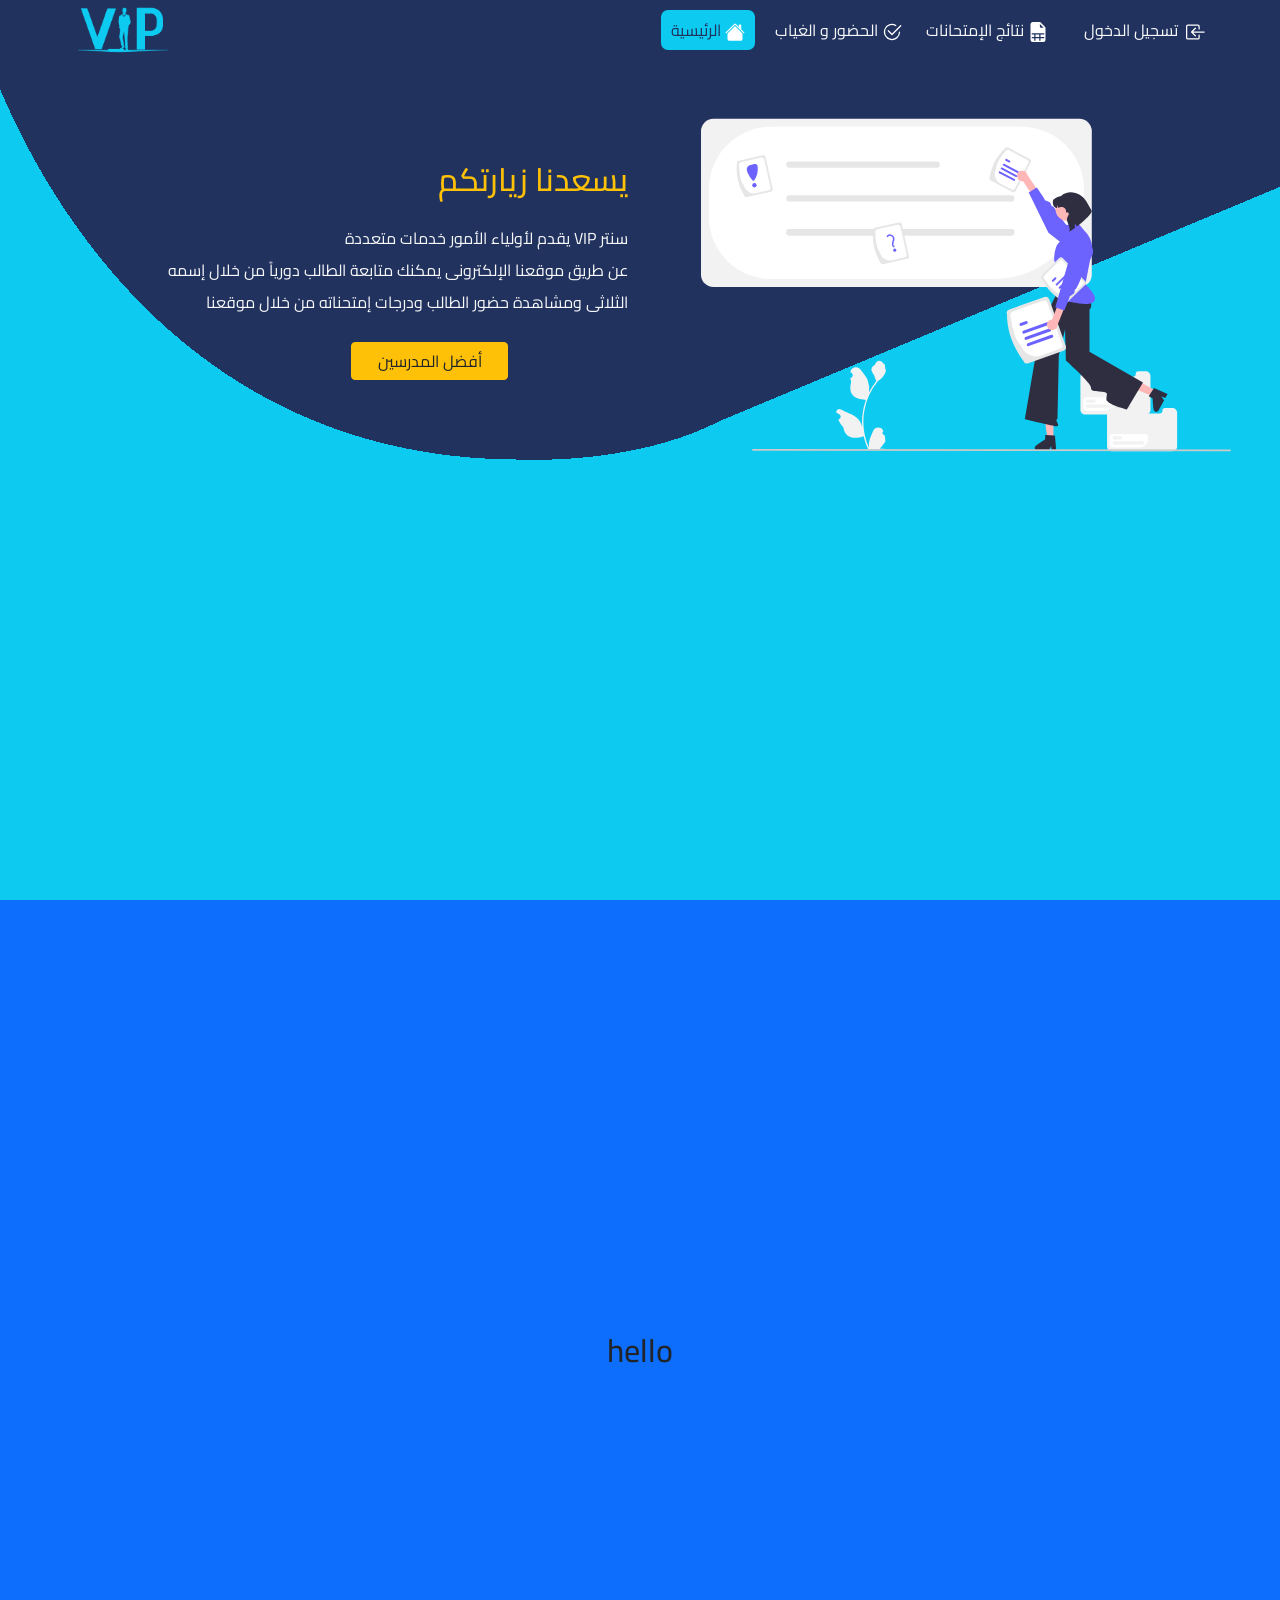
<file: index.html>
<!DOCTYPE html>
<html lang="en" style="overflow-y: scroll">
<head>
    <meta charset="UTF-8">
    <meta http-equiv="X-UA-Compatible" content="IE=edge">
    <meta name="viewport" content="width=device-width, initial-scale=1.0">
    <title>الرئيسية</title>
    <link rel="stylesheet" href="https://cdnjs.cloudflare.com/ajax/libs/font-awesome/4.7.0/css/font-awesome.min.css">
    <!-- Font Google -->
<link rel="preconnect" href="https://fonts.googleapis.com">
<link rel="preconnect" href="https://fonts.gstatic.com" crossorigin>
<link href="https://fonts.googleapis.com/css2?family=Cairo:wght@600&display=swap" rel="stylesheet">
<!-- Bootstrap -->
    <link rel="stylesheet" href="css/bootstrap.min.css">
    <!-- our style -->
    <link rel="stylesheet" href="css/style.css">
</head>
<body style="position: relative;" class="">

<img id="imghome"src="assests/imgs/homefirst.png" alt="">

<div class="row bg-info" style="min-height: calc(100vh - 60px);">

    <div id="col-data" class="col-lg-6 col-12 text-center d-flex flex-column align-items-lg-end align-items-center" style="padding-top: 100px ;z-index: 100;">
        <h2 class="text-warning" style="direction: rtl;">يسعدنا زيارتكم لـ موقعنا ..</h2>
        <p id="home-parag"  class="text-light text-center text-lg-end w-75 my-4" style="cursor: pointer;;direction: rtl; line-height: 2;">سنتر VIP يقدم لأولياء الأمور خدمات متعددة
        <br>
        عن طريق موقعنا الإلكترونى يمكنك متابعة الطالب دورياً من خلال إسمه الثلاثى ومشاهدة حضور الطالب ودرجات إمتحناته من خلال موقعنا
        <br>
        </p>
        <a class="btn btn-warning w-25 text-dark" style="margin: 0 120px;" href="#services">أفضل المدرسين</a>
    </div>
    <div class="col-lg-6 d-none d-lg-block text-center pt-5" style="position: relative; z-index: 100;">
                <img id="img-svg"src="assests/undraw-hdor.svg"  alt="">
    </div>

</div>
<div id="services"class="row bg-primary justify-content-center align-items-center" style="min-height: 100vh;">

<div class="col text-center">
    <h2>hello</h2>
</div>
</div>



    <script src="js/header.js"></script>
    <script src="js/togglemenu.js"></script>
    <script src="js/screens/Home.js"></script>
    <script src="js/bootstrap.bundle.js"></script>
    <script src="js/jquery-3.6.0.min.js"></script>
</body>
</html>
</file>
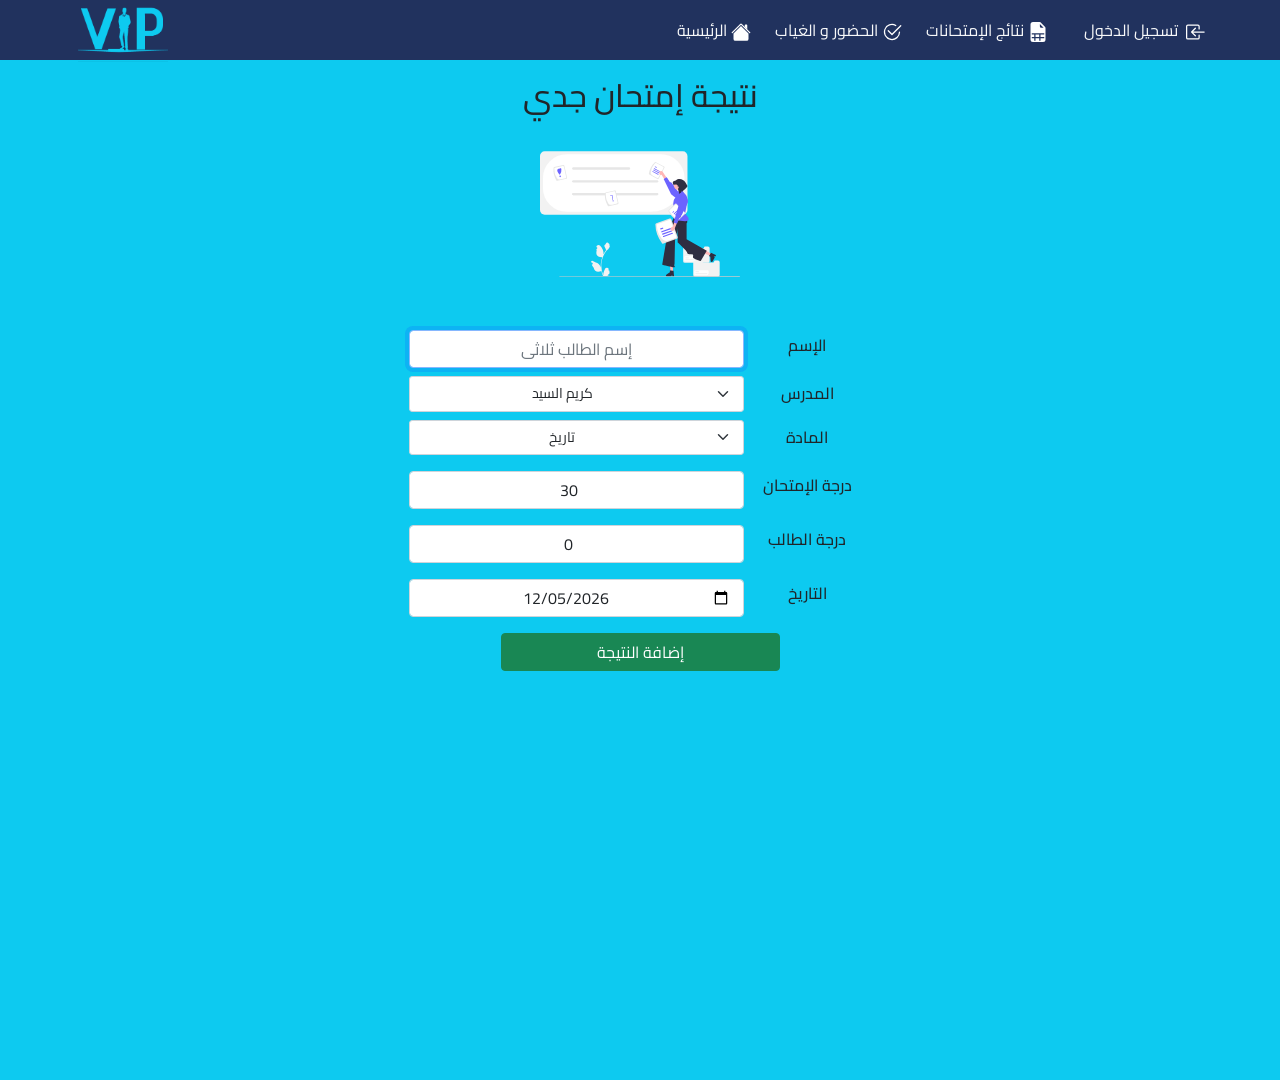
<file: ExamCorrect.html>
<!DOCTYPE html>
<html lang="en">
<head>
    <meta charset="UTF-8">
    <meta http-equiv="X-UA-Compatible" content="IE=edge">
    <meta name="viewport" content="width=device-width, initial-scale=1.0">
<!-- Font Google -->
<link rel="preconnect" href="https://fonts.googleapis.com">
<link rel="preconnect" href="https://fonts.gstatic.com" crossorigin>
<link href="https://fonts.googleapis.com/css2?family=Cairo:wght@600&display=swap" rel="stylesheet">
<!-- Bootstrap -->
    <link rel="stylesheet" href="css/bootstrap.min.css">
    <!-- our style -->
    <link rel="stylesheet" href="css/style.css">
</head>
<body class="bg-info">

    <div class="container d-flex flex-column justify-content-start pt-3 pb-3 align-items-center" style="min-height: calc(120vh - 60px); max-height: calc(120vh - 60px); position: relative;">
        <h2 id="header-newentry" class="text-dark">نتيجة إمتحان جديدة</h2>
        <img src="assests/undraw-hdor.svg" alt="" style="width: 200px;">
        
        <div class="data-form w-100">
            <div class="field w-100 my-2 d-flex justify-content-center">
                <input type="text" placeholder="إسم الطالب ثلاثى" class="form-control text-center mt-2" style="width: 30%;">
               <h6 class="d-flex align-items-center justify-content-center m-2" style="width: 10%;">الإسم</h6>
            </div>
            <div class="field w-100 my-2 d-flex justify-content-center">
               <select class="form-select form-select-sm text-center" style="width: 30%;">
                   <option selected value="كريم السيد">كريم السيد</option>
                   <option value="على الشاذلى">على الشاذلى</option>
                   <option value="عصام أبوالنيل">عصام أبوالنيل</option>
                   <option value="عمرو الصيفي">عمرو الصيفى</option>
                 </select>
               <h6 class="d-flex align-items-center justify-content-center m-2" style="width: 10%;">المدرس</h6>
            </div>
            <div class="field w-100 my-2 d-flex justify-content-center">
               <select class="form-select form-select-sm text-center" style="width: 30%;">
                   <option selected>تاريخ</option>
                   <option value="جغرافيا">جغرافيا</option>
                   <option value="عربى">عربى</option>
                   <option value="كيمياء">كيمياء</option>
                   <option value="فيزياء">فيزياء</option>
                   <option value="إستاتيكا">إستاتيكا</option>
                   <option value="وتفاضل">جبر وتفاضل</option>
                   <option value="ديناميكا">ديناميكا</option>
                 </select>
               <h6 class="d-flex align-items-center justify-content-center m-2" style="width: 10%;">المادة</h6>
            </div>
            <div class="field w-100 my-2 d-flex justify-content-center">
                <input type="number" value="30" class="form-control text-center mt-2" style="width: 30%;">
               <h6 class="d-flex align-items-center justify-content-center m-2" style="width: 10%;">درجة الإمتحان</h6>
            </div>
            <div class="field w-100 my-2 d-flex justify-content-center">
                <input type="number" value="0" class="form-control text-center mt-2" style="width: 30%;">
               <h6 class="d-flex align-items-center justify-content-center m-2" style="width: 10%;">درجة الطالب</h6>
            </div>
            <!-- Date input -->
            <div class="field w-100 my-2 d-flex justify-content-center">
               <input type="date" class="form-control text-center mt-2" style="width: 30%;">
              <h6 class="d-flex align-items-center justify-content-center  m-2" style="width: 10%;">التاريخ</h6>
            </div>

        </div>
        <div class="btn btn-success w-25 mx-auto my-2">إضافة النتيجة</div>
        
    <div class="alert mb-5 alert-danger d-none pb-4 w-50 text-center">برجاء التأكد من كتابة إسم الطالب ثلاثى ، والتأكد من
        كتابة حرف الـ ي بالنقاط</div>
    
    </div>
<script src="js/header.js"></script>
<script src="js/togglemenu.js"></script>

<script src="js/screens/ExamCorrect.js"></script>
<script src="js/bootstrap.bundle.js"></script>
<script src="js/jquery-3.6.0.min.js"></script>
</body>
</html>
</file>
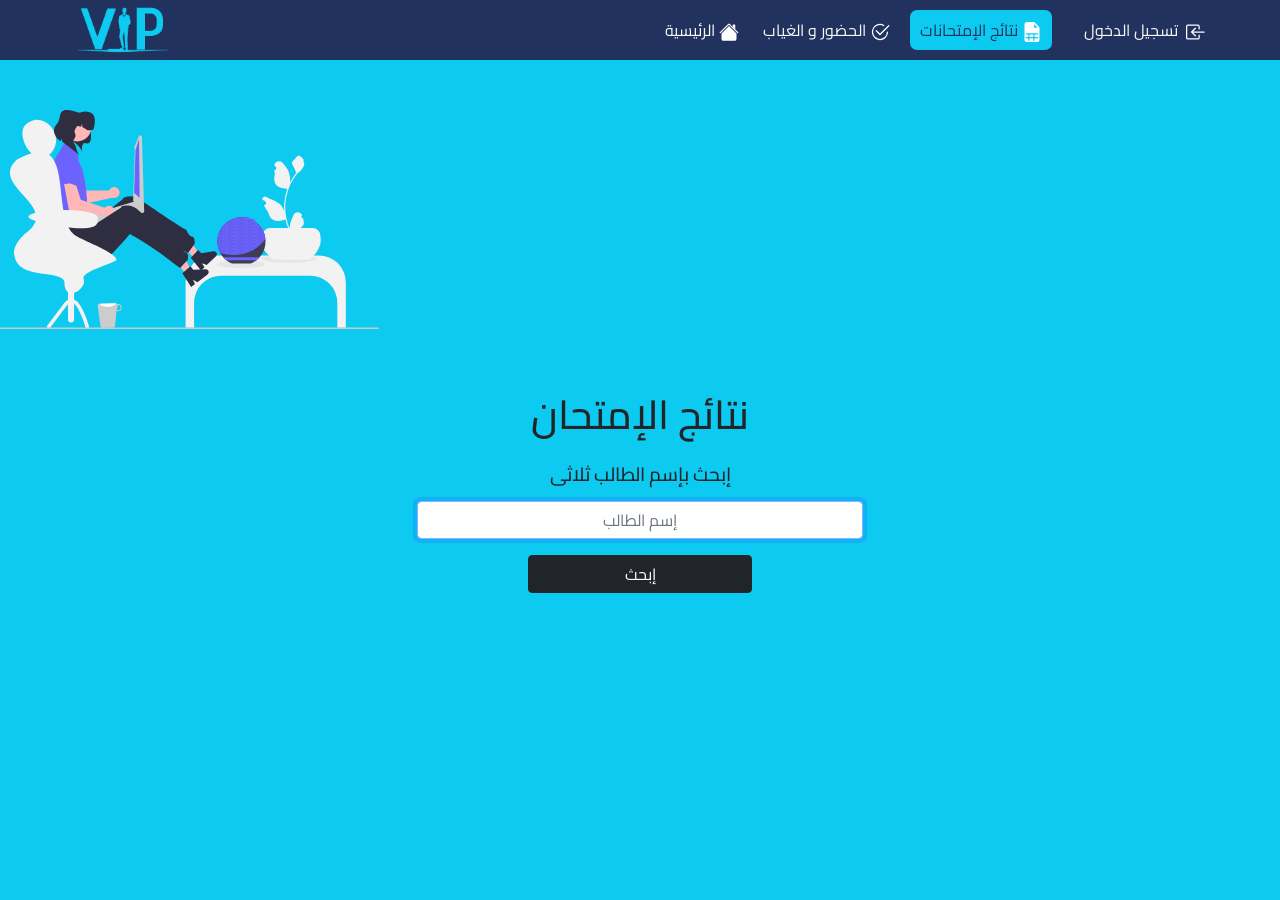
<file: ExamResults.html>
<!DOCTYPE html>
<html lang="en">
<head>
    <meta charset="UTF-8">
    <meta http-equiv="X-UA-Compatible" content="IE=edge">
    <meta name="viewport" content="width=device-width, initial-scale=1.0">
    <title>نتائج الإمتحانات</title>
<!-- Font Google -->
<link rel="preconnect" href="https://fonts.googleapis.com">
<link rel="preconnect" href="https://fonts.gstatic.com" crossorigin>
<link href="https://fonts.googleapis.com/css2?family=Cairo:wght@600&display=swap" rel="stylesheet">
<!-- Bootstrap -->
    <link rel="stylesheet" href="css/bootstrap.min.css">
    <!-- our style -->
    <link rel="stylesheet" href="css/style.css">
</head>
<body class="bg-info">


<div class="container text-center d-flex flex-column align-items-center justify-content-center" style="min-height: calc(100vh - 60px); position: relative;">

    <img class="d-none d-lg-block" src="assests/undraw-exams.svg"
    style="position: absolute; top: 50px;left: -90px; width: 35%;" alt="">
   <h2 id="txt-header" class="my-4" style="font-size: 40px;">نتائج الإمتحانات</h2>
   <h6 id="desc" style="font-size: 19px;">إبحث بإسم الطالب ثلاثى لتظهر نتائج الإمتحانات السابقة</h6>
   <input  id="input" type="text" placeholder="إسم الطالب" class="form-control text-center mx-auto mt-3" style="width: 40%;">
   <div id="btn-hdor" class="btn btn-dark mt-3" style="width: 20%;">إبحث</div>
    <div class="alert d-none alert-danger mt-4 w-50 "></div>
    <table class="mt-4 d-none table-info table table-dark table-hover table-bordered text-center">
        <thead>
          <tr>
              
              <th scope="col">التعديلات</th>
              <th scope="col">التاريخ</th>
              <th scope="col">الدرجة الفعلية</th>
              <th scope="col">درجة الإمتحان</th>
              <th scope="col">المدرس</th>
              <th scope="col">المادة</th>
              <th scope="col">الإسم</th>
            <th scope="col">ID</th>
          </tr>
        </thead>
        <tbody>
            <tr>
                <td>22/2/2022</td>
                <td>20</td>
                <td>30</td>
                <td>كريم الشاذلى</td>
                <td>جغرافيا</td>
                <td>سيد محمد على</td>
                <td>1</td>
            </tr>
            <tr>
                
           
                <td>فارغ</td>
                <td>فارغ</td>
                <td>فارغ</td>
                <td>فارغ</td>
                <td>فارغ</td>
                <td>فارغ</td>
                <td>فارغ</td>
            </tr>
        </tbody>
      </table>
</div>
<script src="js/screens/ExamResults.js"></script>
<script src="js/header.js"></script>
<script src="js/togglemenu.js"></script>

<script src="js/bootstrap.bundle.js"></script>
<script src="js/jquery-3.6.0.min.js"></script>
</body>
</html>
</file>
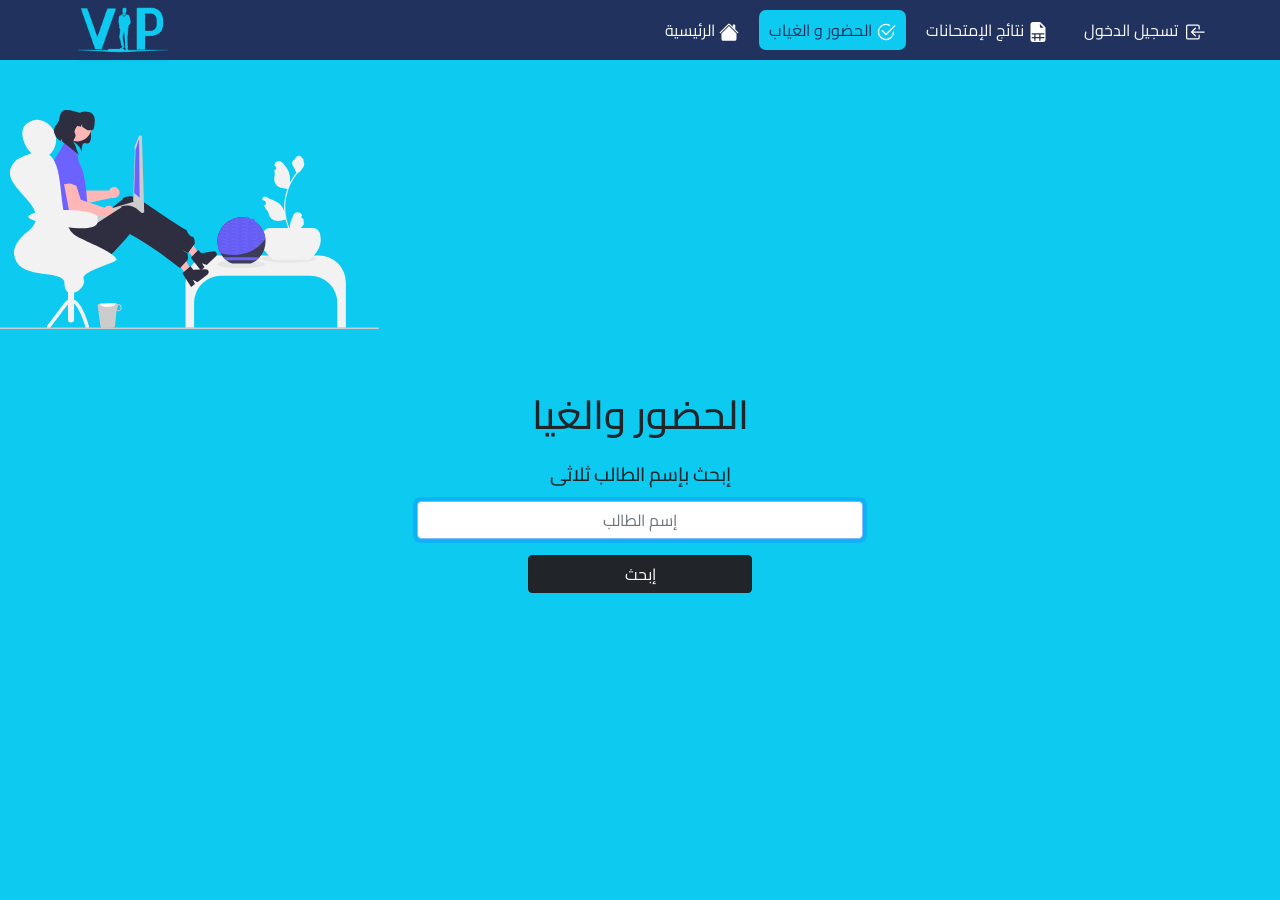
<file: Hdor.html>
<!DOCTYPE html>
<html lang="en">
<head>
    <meta charset="UTF-8">
    <meta http-equiv="X-UA-Compatible" content="IE=edge">
    <meta name="viewport" content="width=device-width, initial-scale=1.0">
    <title>الحضور والغياب</title>
<!-- Font Google -->
<link rel="preconnect" href="https://fonts.googleapis.com">
<link rel="preconnect" href="https://fonts.gstatic.com" crossorigin>
<link href="https://fonts.googleapis.com/css2?family=Cairo:wght@600&display=swap" rel="stylesheet">
<!-- Bootstrap -->
    <link rel="stylesheet" href="css/bootstrap.min.css">
    <!-- our style -->
    <link rel="stylesheet" href="css/style.css">
</head>
<body class="bg-info">


<div class="container text-center d-flex flex-column align-items-center justify-content-center" style="min-height: calc(100vh - 60px); position: relative;">

    <img class="d-none d-lg-block" src="assests/undraw-exams.svg"
    style="position: absolute; top: 50px;left: -90px; width: 35%;" alt="">
   <h2 id ="txt-header" class="my-4" style="font-size: 40px;">الحضور والغياب</h2>
   <h6 id="desc" style="direction: rtl; font-size: 19px;">إبحث بإسم الطالب ثلاثى ليظهر حضور وغياب الطالب ...</h6>
   <input id="input" type="text" placeholder="إسم الطالب" class="form-control text-center mx-auto mt-3" style="width: 40%;">
   <div id="btn-hdor" class="btn btn-dark mt-3" style="width: 20%;">إبحث</div>
    <div class="alert d-none alert-danger mt-4 w-50 "></div>
   <table class="mt-4 d-none table-info table table-dark table-hover table-bordered text-center">
        <thead>
          <tr>
              
              <th class="actions d-none" scope="col">التعديلات</th>
              <th scope="col">التاريخ</th>
              <th scope="col">المدرس</th>
              <th scope="col">المادة</th>
              <th scope="col">الإسم</th>
            <th scope="col">ID</th>
          </tr>
        </thead>
        <tbody>
            <tr>
                <td>22/2/2022</td>
                <td>كريم الشاذلى</td>
                <td>جغرافيا</td>
                <td>سيد محمد على</td>
                <td>1</td>
            </tr>
            <tr>
                
           
                <td>فارغ</td>
                <td>فارغ</td>
                <td>فارغ</td>
                <td>فارغ</td>
                <td>فارغ</td>
            </tr>
        </tbody>
      </table>
</div>



<script src="js/screens/Hdor.js"></script>
<script src="js/header.js"></script>
<script src="js/togglemenu.js"></script>

<script src="js/bootstrap.bundle.js"></script>
<script src="js/jquery-3.6.0.min.js"></script>
</body>
</html>
</file>
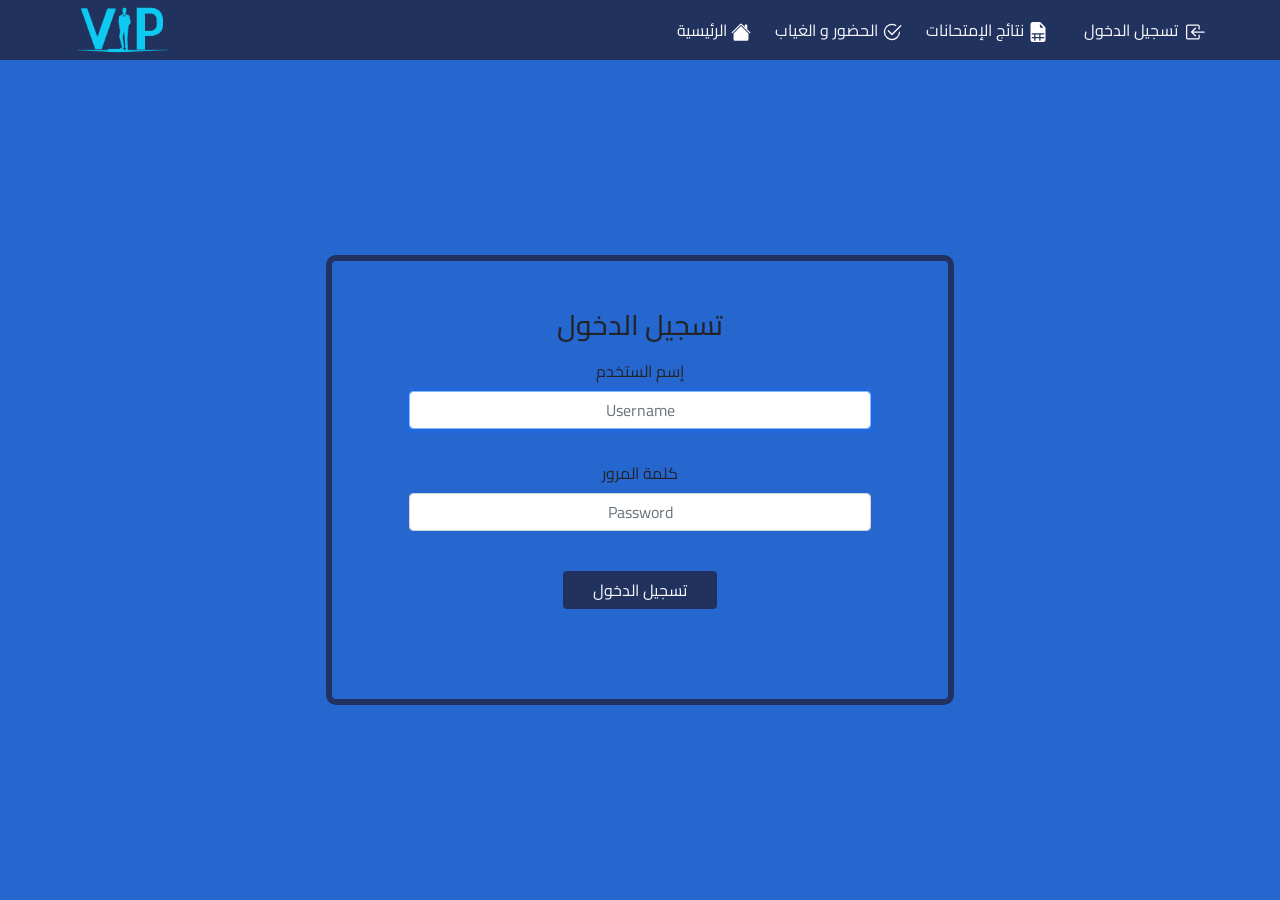
<file: Login.html>
<!DOCTYPE html>
<html lang="en">
<head>
    <meta charset="UTF-8">
    <meta http-equiv="X-UA-Compatible" content="IE=edge">
    <meta name="viewport" content="width=device-width, initial-scale=1.0">
<!-- Font Google -->
<link rel="preconnect" href="https://fonts.googleapis.com">
<link rel="preconnect" href="https://fonts.gstatic.com" crossorigin>
<link href="https://fonts.googleapis.com/css2?family=Cairo:wght@600&display=swap" rel="stylesheet">
<!-- Bootstrap -->
    <link rel="stylesheet" href="css/bootstrap.min.css">
    <!-- our style -->
    <link rel="stylesheet" href="css/login.css">
</head>
<body>



<!-- Login Form  -->
<div class="row justify-content-center align-items-center py-4" style="min-height: calc(100vh - 60px); position: relative; background-color: #2666CF;">
<div class="col-6 text-center">
<div class="main-login pt-5">
    <h3>تسجيل الدخول</h3>
    <div class="data my-3 w-75">
        <label class="mb-2">إسم الستخدم</label>
        <input type="text" name="username" class="form-control" placeholder="Username">
    </div>
    <div class="data my-3 w-75">
        <label class="mb-2">كلمة المرور</label>
        <input type="password" name ="password " class="form-control" placeholder="Password">
    </div>
    <div id="#btnlogin" class="btn btn-login text-light w-25 mt-4" style="background-color:#21325E;">تسجيل الدخول</div>
    <div class="alert d-none alert-warning mt-3">من فضلك تأكد من إسم المستخدم وكلمة المرور</div>


</div>

</div>

</div>



    <script src="js/header.js"></script>
<script src="js/togglemenu.js"></script>

    <script src="js/screens/Login.js"></script>
    <script src="js/bootstrap.bundle.js"></script>
    <script src="js/jquery-3.6.0.min.js"></script>
</body>
</html>
</file>
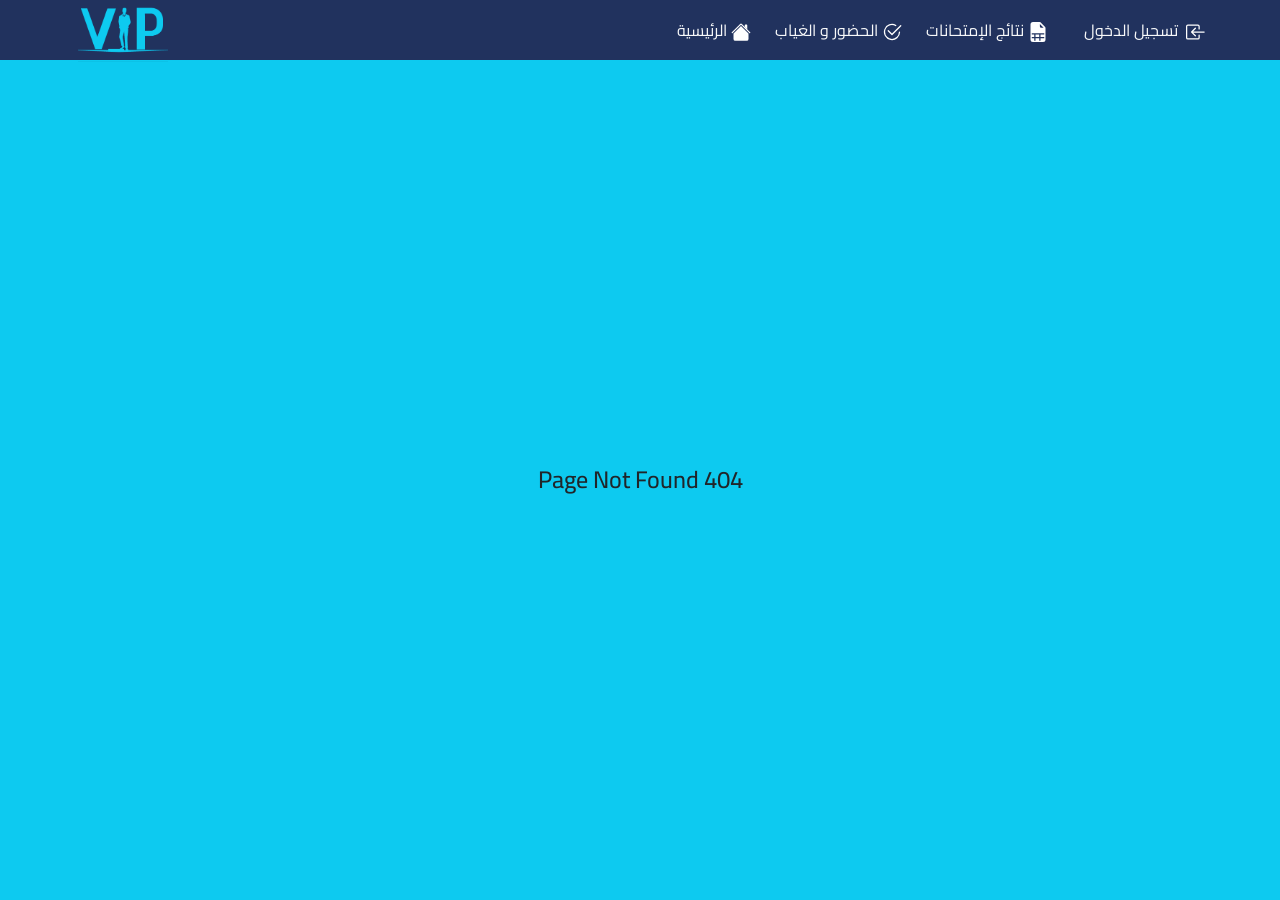
<file: NewEntry.html>
<!DOCTYPE html>
<html lang="en">
<head>
    <meta charset="UTF-8">
    <meta http-equiv="X-UA-Compatible" content="IE=edge">
    <meta name="viewport" content="width=device-width, initial-scale=1.0">
<!-- Font Google -->
<link rel="preconnect" href="https://fonts.googleapis.com">
<link rel="preconnect" href="https://fonts.gstatic.com" crossorigin>
<link href="https://fonts.googleapis.com/css2?family=Cairo:wght@600&display=swap" rel="stylesheet">
<!-- Bootstrap -->
    <link rel="stylesheet" href="css/bootstrap.min.css">
    <!-- our style -->
    <link rel="stylesheet" href="css/style.css">
</head>
<body class="bg-info">

<div class="container d-flex flex-column justify-content-start pt-3 align-items-center" style="min-height: calc(106vh - 60px); max-height: calc(106vh - 60px);">
<h2 id="header-newentry" class="text-dark">إضافة حضور لطالب</h2>
<img src="assests/undraw-hdor.svg" alt="" style="width: 200px;">

<div class="data-form w-100">
    <div class="field w-100 my-2 d-flex justify-content-center">
        <input type="text" placeholder="إسم الطالب ثلاثى" class="form-control text-center mt-2" style="width: 30%;">
       <h6 class="d-flex align-items-center justify-content-center m-2" style="width: 10%;">الإسم</h6>
    </div>
    <div class="field w-100 my-2 d-flex justify-content-center">
       <select class="form-select form-select-sm text-center" style="width: 30%;">
           <option value="كريم السيد" selected>كريم السيد</option>
           <option value="على الشاذلى">على الشاذلى</option>
           <option value="عصام أبوالنيل">عصام أبوالنيل</option>
           <option value="عمرو الصيفى">عمرو الصيفى</option>
         </select>
       <h6 class="d-flex align-items-center justify-content-center m-2" style="width: 10%;">المدرس</h6>
    </div>
    <div class="field w-100 my-2 d-flex justify-content-center">
       <select class="form-select form-select-sm text-center" style="width: 30%;">
           <option selected>تاريخ</option>
           <option value="جغرافيا">جغرافيا</option>
           <option value="عربى">عربى</option>
           <option value="كيمياء">كيمياء</option>
           <option value="فيزياء">فيزياء</option>
           <option value="إستاتيكا">إستاتيكا</option>
           <option value="جبر وتفاضل">جبر وتفاضل</option>
           <option value="ديناميكا">ديناميكا</option>
         </select>
       <h6 class="d-flex align-items-center justify-content-center m-2" style="width: 10%;">المادة</h6>
    </div>
    <div class="field w-100 my-2 d-flex justify-content-center">
       <input type="date" class="form-control text-center  mt-2" style="width: 30%;">
      <h6 class="d-flex align-items-center justify-content-center  m-2" style="width: 10%;">التاريخ</h6>
    </div>
</div>
<div class="btn btn-success w-25 mx-auto my-2">حضور</div>

    <div class="alert mb-5 alert-danger d-none pb-4 w-50 text-center">برجاء التأكد من كتابة إسم الطالب ثلاثى ، والتأكد من كتابة حرف الـ ي بالنقاط</div>

    </div>

        <script src="js/screens/NewEntry.js"></script>
    <script src="js/header.js"></script>
<script src="js/togglemenu.js"></script>

    <script src="js/bootstrap.bundle.js"></script>
    <script src="js/jquery-3.6.0.min.js"></script>
</body>
</html>
</file>
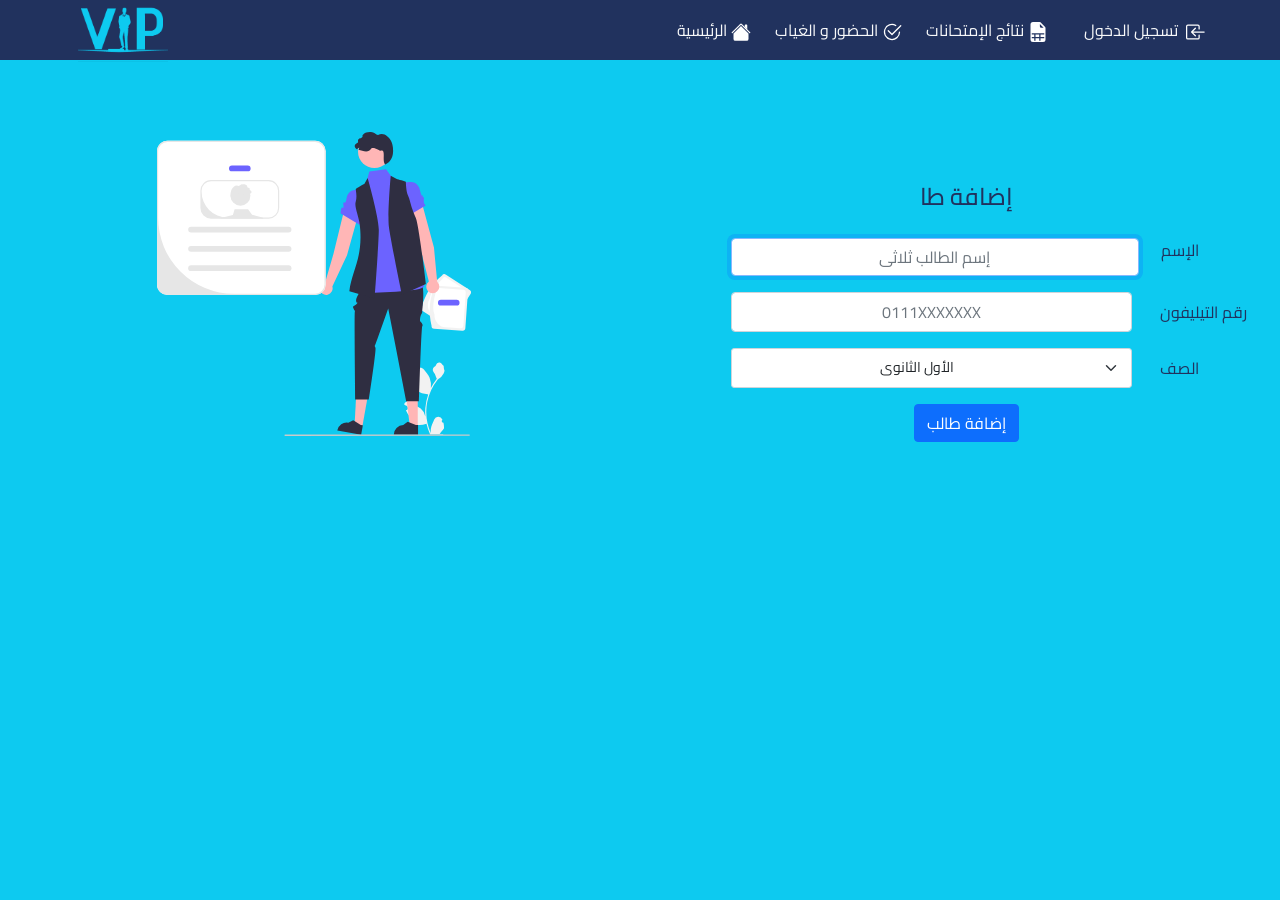
<file: NewStudient.html>
<!DOCTYPE html>
<html lang="en">
<head>
    <meta charset="UTF-8">
    <meta http-equiv="X-UA-Compatible" content="IE=edge">
    <meta name="viewport" content="width=device-width, initial-scale=1.0">
<!-- Font Google -->
<link rel="preconnect" href="https://fonts.googleapis.com">
<link rel="preconnect" href="https://fonts.gstatic.com" crossorigin>
<link href="https://fonts.googleapis.com/css2?family=Cairo:wght@600&display=swap" rel="stylesheet">
<!-- Bootstrap -->
    <link rel="stylesheet" href="css/bootstrap.min.css">
    <!-- our style -->
    <link rel="stylesheet" href="css/newstudient.css">
</head>
<body>


<div class="addstu bg-info" style="position: relative; min-height:calc(100vh - 60px); width: 100%;">

    <div class="row align-items-center pt-5">

    <div class="col-6 d-none d-lg-block py-4 text-center">
<img src="assests/undraw.svg" alt="" style="width: 50%; max-width: 100%;"> 

    </div>

    <div id="columnData" class="col-lg-6 col-sm-12 text-center pt-5">
     <h4 style="direction: rtl" class="py-4">إضافة طالب جديد ...</h4>
    <div class="field d-flex mx-auto my-3 w-75">
    <input type="text" placeholder="إسم الطالب ثلاثى" class="form-control">
    <label class="text-light">الإسم</label>
    </div>
    <div class="field d-flex mx-auto my-3 w-75">
    <input type="text" placeholder="0111XXXXXXX" class="form-control">
    <label class="text-light p-2">رقم التيليفون</label>
    </div>
    <div class="field d-flex mx-auto my-3 w-75">
        <select class="form-select form-select-sm text-center">
            <option value="الأول الثانوى" selected>الأول الثانوى</option>
            <option value="الثانى الثانوى">الثانى الثانوى</option>
            <option value="الثالث الثانوى">الثالث الثانوى</option>
          </select>
    <label class="text-light p-2">الصف</label>
          
    </div>
    <div class="btn btn-primary">إضافة طالب</div>
    <div class="alert d-none alert-danger mx-auto mt-4 w-50 "></div>

    
</div>

</div>



<script src="js/header.js"></script>
<script src="js/screens/NewStu.js"></script>
<script src="js/togglemenu.js"></script>

<script src="js/bootstrap.bundle.js"></script>
<script src="js/jquery-3.6.0.min.js"></script>
</body>
</html>
</file>
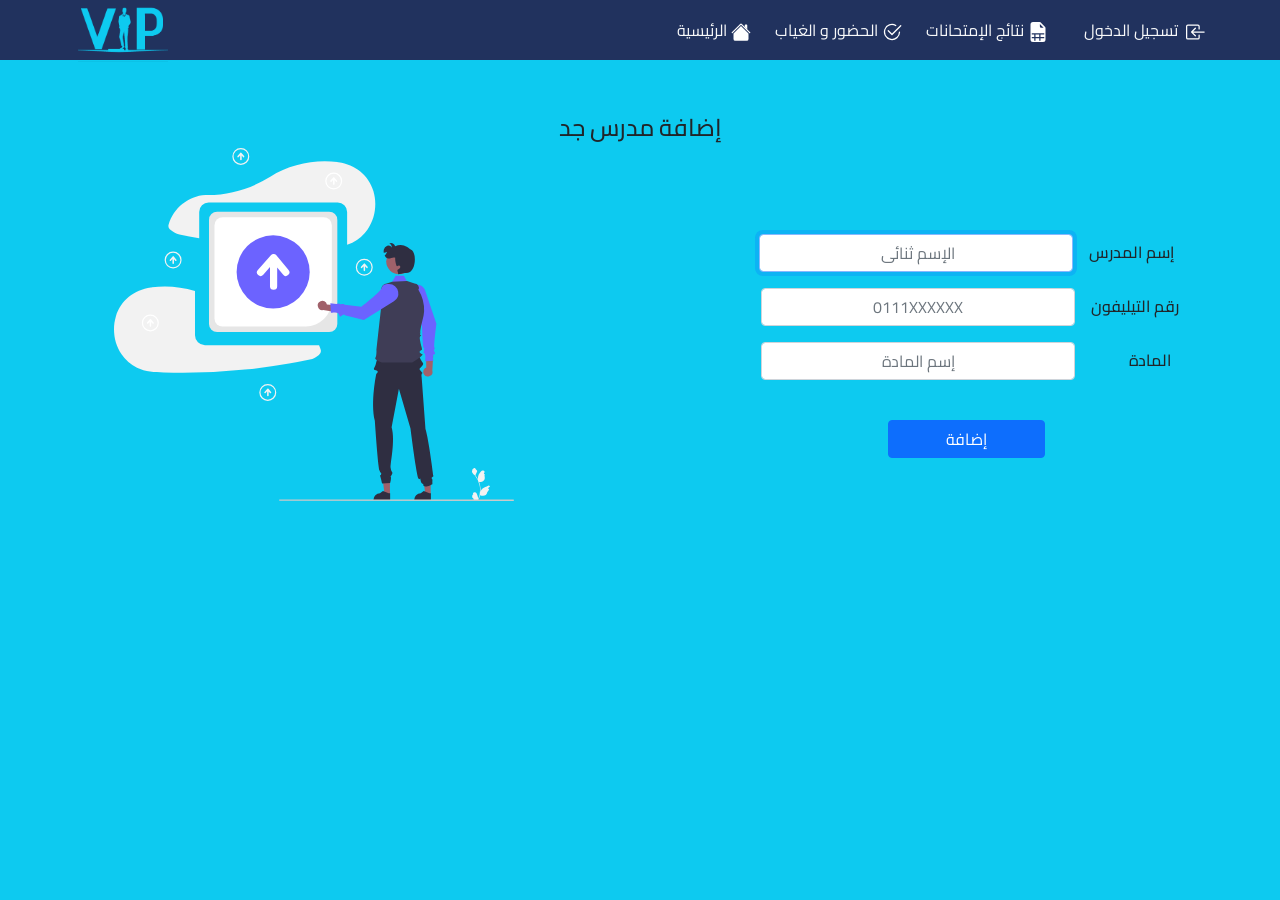
<file: NewTeacher.html>
<!DOCTYPE html>
<html lang="en">
<head>
    <meta charset="UTF-8">
    <meta http-equiv="X-UA-Compatible" content="IE=edge">
    <meta name="viewport" content="width=device-width, initial-scale=1.0">
<!-- Font Google -->
<link rel="preconnect" href="https://fonts.googleapis.com">
<link rel="preconnect" href="https://fonts.gstatic.com" crossorigin>
<link href="https://fonts.googleapis.com/css2?family=Cairo:wght@600&display=swap" rel="stylesheet">
<!-- Bootstrap -->
    <link rel="stylesheet" href="css/bootstrap.min.css">
<!-- our style -->
    <link rel="stylesheet" href="css/style.css">
</head>
<body class="bg-info">
<!-- Header -->

<div class="teacherArea w-100 text-center">
<h4 id="header" class="text-dark mt-5">إضافة مدرس جديد</h4>
<div class="row">
    <div class="col-lg-6 d-none d-lg-block">
        <img src="assests/undraw-teacher.svg" style="width: 400px;" alt="">
    </div>
    <div class="col-lg-6 col-12 text-left" style="padding-top: 70px;">
       <div class="field my-3 d-flex justify-content-center">
           <input class="form-control text-center" placeholder=" الإسم ثنائى" style="width: 50%;" type="text" >
           <h6 class="m-0 ms-3 d-flex align-items-center justify-content-end">إسم المدرس</h6>
        </div>
       <div class="field my-3 d-flex justify-content-center">
           <input class="form-control text-center" placeholder="0111XXXXXX" style="width: 50%;" type="text" >
           <h6 class="m-0 ms-3 d-flex align-items-center" style="margin-left: 60px;width: 80px;white-space: nowrap;">رقم التيليفون</h6>
        </div>
       <div class="field my-3 d-flex justify-content-center">
           <input class="form-control text-center" placeholder="إسم المادة" style="width: 50%;" type="text" >
           <h6 class="m-0 ms-3 d-flex align-items-center justify-content-end" style="margin-left: 60px ;width: 80px;white-space: nowrap;">المادة</h6>
        </div>
        <div class="btn btn-primary mt-4 w-25">إضافة</div>
        <div class="alert d-none alert-danger mx-auto mt-4 w-50 "></div>
    </div>
</div>
</div>

<script src="js/header.js"></script>
<script src="js/togglemenu.js"></script>

<script src="js/screens/NewTeacher.js"></script>
<script src="js/bootstrap.bundle.js"></script>
<script src="js/jquery-3.6.0.min.js"></script>
</body>
</html>
</file>
<file: css/style.css>
*{
    box-sizing: border-box;
    margin: 0;
    padding: 0;
}
html{
    scroll-behavior: smooth;
}
body{
overflow-x: hidden;
font-family: "Cairo";
font-size: 16px;
}
h1,h2,h3,h4,h5,h6{
    margin: 0 ;
    padding: 0 ;

    cursor: pointer;

}
ul{
    list-style: none;
    margin: 0 !important;
    padding: 0 !important;
}
a{
text-decoration: none;
}





/* Start Header */
h4{
    height: 40px;
    display: flex;
    justify-content: center;
    align-items: center;
    color: wheat;
}

header{
position: relative;
z-index: 1000 !important;

}
header nav {
height: 100%;
}


header h4{
    cursor: pointer;
}

@media (min-width: 990px) {

   header .container nav ul li a.active {
    background-color: #0dcaf0;
    color: #21325e !important;
    padding: 5px 10px !important;
    border-radius: 7px;
} 
}

@media (min-width:319px) and (max-width:990px) {

    header .container{
    padding: 20px !important;
    }

    header .container img{
        max-width: 75px !important;
    }
    header .container nav{
    display: block !important;  
    position: absolute;
    top: 60px;
    left: 0;
    width: 103.8% !important;
    height: 0vh;
    background-color: #314781;
    overflow: hidden;
    transition: 1.2s;
}
 header .container nav ul{
     flex-direction: column !important;
    justify-content: center !important;

 }

 header .container nav ul li{
     margin-bottom: 30px !important;
 }

 .dropdown-toggle{
     background-color: white !important;
 }

 
}





/* End Header */


/* ========== Start Home Page ========= */
/* Animations */

@keyframes imghome {
    0%{
        right: -100%;
    }
   100%{
        right: 50%;
    }
}

@keyframes svg-big {
    0%{
        top: -615px;
    }
    100%{
top:-150;
    }
}

@keyframes parag-animation {
    0%{
        opacity: 0;
        line-height: 0;
    }
    100%{
        opacity: 1 ;
        line-height: 2 ;
    }
}
@keyframes btn-animation {
    0%{
        opacity: 0;
    
    }
    100%{
        opacity: 1 ;
        
    }
}

#imghome{
    position: absolute;
    top: -150px;
    left: -25px;
    animation: svg-big 1s forwards ease-out;

}
#img-svg{
    width: 530px;
    position: absolute;
    top: -40px;
    right: -1000px;
    transform: translateX(50%);
    animation: imghome 1.5s forwards 0.3s ease-out;

}

p#home-parag{
    line-height: 0 ;
    opacity: 0 ;
    transition: 1.5s;
    animation: parag-animation 1.2s forwards ease-in-out 3s;
}

div#col-data a.btn.btn-warning{
    
    opacity: 0 ;
    animation: btn-animation 1.2s forwards ease-in-out 4s;
}

@media (min-width:318px ) and (max-width:1025px) {
    

    #imghome{
        position: absolute;
        top: -150px;
        left: -200px;
    }

   div.row div#col-data .btn{
        
    white-space: nowrap;
    width: fit-content;

    }

    
}


@media (min-width:991px) and (max-width:1200px) {
    #img-svg{
        position: absolute;
        width: 470px;
        top: 10px;
        right: 50%;
        transform: translateX(50%);
    animation: imghome 1s forwards 0.3s;

    }
}

@media (min-width:319px) and (max-width:426px) {
    
    #imghome{
        position: absolute;
        top: -150px;
        left: -250px;
    }

    #col-data{
        padding-top: 25px !important ;
    }

    #col-data p{
        transition: 2s;
      
    }

    div.row div#col-data .btn{
        width: 50% !important;
    }
}

/* ========== End Home PAge ========= */
/* ========== Login Page ============ */

.main-login{
    height: 450px;
     border: 6px solid  #21325E;
      border-radius: 10px;
       display: flex;
       flex-direction: column;
       align-items: center;
       
}

.btn-login{
    transition: 0.3s;
}
.btn-login:hover{
    background-color: #2b3950 !important;
}

input{
    text-align: center;
}


/* ========== End Login Page ============ */

/* ========== Add Studient Page ============ */

.addstu .row .col- .field label{
    white-space: nowrap !important;
}   

.addstu .row #columnData{
    background-color: red;
}

div#columnData h4 {
    color: #21325E !important;
}

div#columnData div.field label{
white-space: nowrap !important ;
margin-left: 20px;
color: #21325E !important;
}



/* ========== End Add Studient Page ============ */



/* ========== Start Exam Results ============ */




    @media (min-width:319px) {

       .container #input{
            width: 70%;
        }
        
    }

    @media (min-width:766px) {

       .container #input{
            width: 40%;
        }
        
    }

/* ========== End Exam Rsults ============ */


/* Start Hdor And Gheyad  */

@media (min-width:319px) and (max-width:426px) {

    .container h2#txt-header{
        font-size: 30px !important;
    }  
        .container #input{
                        width: 100% !important;
        }
        .container div#btn-hdor{
            width: 70% !important;
        } 

        .container div.alert{
            min-width: 100%;
        }
    
}


/* End Hdor And Gheyad  */
</file>
<file: css/login.css>
*{
    box-sizing: border-box;
    margin: 0;
    padding: 0;
}
html{
    scroll-behavior: smooth;
}
body{
overflow-x: hidden;
font-family: "Cairo";
font-size: 16px;
}
h1,h2,h3,h4,h5,h6{
    margin: 0 ;
    padding: 0 ;

    cursor: pointer;

}
ul{
    list-style: none;
    margin: 0 !important;
    padding: 0 !important;
}
a{
text-decoration: none;
}


/* Start Header */
h4{
    height: 40px;
    display: flex;
    justify-content: center;
    align-items: center;
    color: wheat;
}

header{
position: relative;
z-index: 1000 !important;

}
header nav {
height: 100%;
}


header h4{
    cursor: pointer;
}
header .container nav ul li a.active {
    background-color: #0dcaf0;
    color: #21325e !important;
    padding: 5px 10px !important;
    border-radius: 7px;
}
@media (min-width:319px) and (max-width:990px) {

    header .container{
    padding: 20px !important;
    }

    header .container img{
        max-width: 75px !important;
    }
    header .container nav{
    display: block !important;  
    position: absolute;
    top: 60px;
    left: 0;
    width: 103.8% !important;
    height: 0vh;
    background-color: #314781;
    overflow: hidden;
    transition: 1.2s;
    z-index: 100000;
}
 header .container nav ul{
     flex-direction: column !important;
    justify-content: center !important;

 }

 header .container nav ul li{
     margin-bottom: 30px !important;
 }

 .dropdown-toggle{
     background-color: white !important;
 }

 
}

/* End Header */


/* Start Login */

.main-login{
    height: 450px;
     border: 6px solid  #21325E;
      border-radius: 10px;
       display: flex;
       flex-direction: column;
       align-items: center;
       
}

.btn-login{
    transition: 0.3s;
}
.btn-login:hover{
    background-color: #2b3950 !important;
}

input{
    text-align: center;
}

@media (min-width:319px) and (max-width:767px) {

    .col-6{
        min-width: 85%;
    }

    .col-6 h3{
        font-size: 25px;
    }

    .col-6 .btn-login{
        width: 70% !important;
    }
}
</file>
<file: css/newstudient.css>
*{
    box-sizing: border-box;
    margin: 0;
    padding: 0;
}

body{
overflow-x: hidden;
font-family: "Cairo";
font-size: 16px;
}
h1,h2,h3,h4,h5,h6{
    margin: 0 ;
    padding: 0 ;

    cursor: pointer;

}
ul{
    list-style: none;
    margin: 0 !important;
    padding: 0 !important;
}
a{
text-decoration: none;
}

input{
    text-align: center;
    width: 40%;
}  


/* Start Header */
h4{
    height: 40px;
    display: flex;
    justify-content: center;
    align-items: center;
    color: wheat;
}

header{
position: relative;
z-index: 1000 !important;

}
header nav {
height: 100%;
}


header h4{
    cursor: pointer;
}
header .container nav ul li a.active {
    background-color: #0dcaf0;
    color: #21325e !important;
    padding: 5px 10px !important;
    border-radius: 7px;
}

@media (min-width:319px) and (max-width:990px) {

    header .container{
    padding: 20px !important;
    }

    header .container img{
        max-width: 75px !important;
    }
    header .container nav{
    display: block !important;  
    position: absolute;
    top: 60px;
    left: 0;
    width: 103.8% !important;
    height: 0vh;
    background-color: #314781;
    overflow: hidden;
    transition: 1.2s;
}
 header .container nav ul{
     flex-direction: column !important;
    justify-content: center !important;

 }

 header .container nav ul li{
     margin-bottom: 30px !important;
 }

 .dropdown-toggle{
     background-color: white !important;
 }

 
}

/* End Header */


div#columnData h4 {
    color: #21325E !important;
}

div#columnData div.field label{
white-space: nowrap !important ;
margin-left: 20px;
color: #21325E !important;
width: 50px;
}
</file>
